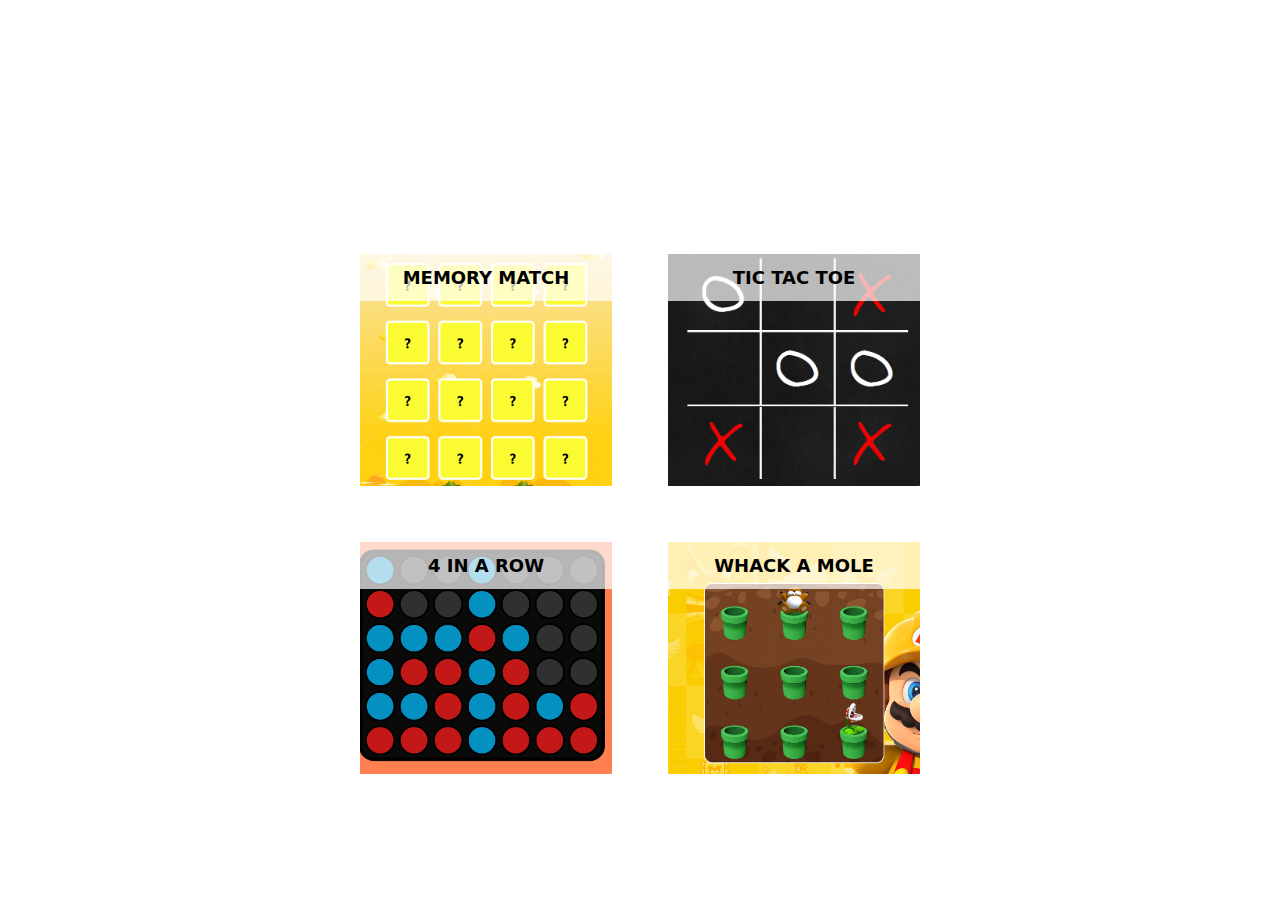
<file: 4 in 1 game/index.html>
<!DOCTYPE html>
<html lang="en">
<head>
    <meta charset="UTF-8">
    <meta name="viewport" content="width=device-width, initial-scale=1.0">
    <link href="https://cdn.jsdelivr.net/npm/bootstrap@5.3.0-alpha3/dist/css/bootstrap.min.css" rel="stylesheet">
    <link rel="stylesheet" href="styles.css">
    <title>4 In One Game</title>
</head>
<body>
    <div class="container">
        <h1>4 in 1 Game</h1>
        <div class="game-grid">
            <div class="game ">
                <a href="memory.html"> 
                    <span class="game-text">MEMORY MATCH</span>
                    <img src="assets/memory.png" alt="Memory match">
                </a>
            </div>
            
            <div class="game">
                <a href="tictac.html"> 
                    <span class="game-text">TIC TAC TOE</span>
                    <img src="assets/tic.png" alt="Tic Tac Toe">
                </a>
            </div>
            
            <div class="game">
                <a href="connect.html"> 
                    <span class="game-text">4 IN A ROW</span>
                    <img src="assets/connect.png" alt="4 In A Row">
                </a>
            </div>
            
            
            <div class="game">
                <a href="whack.html"> 
                    <span class="game-text">WHACK A MOLE</span>
                    <img src="assets/whack.png" alt="Whack A Mole">
                </a>
            </div>
            
            </div>
        </div>
    </div>
</body>
</html>
</file>
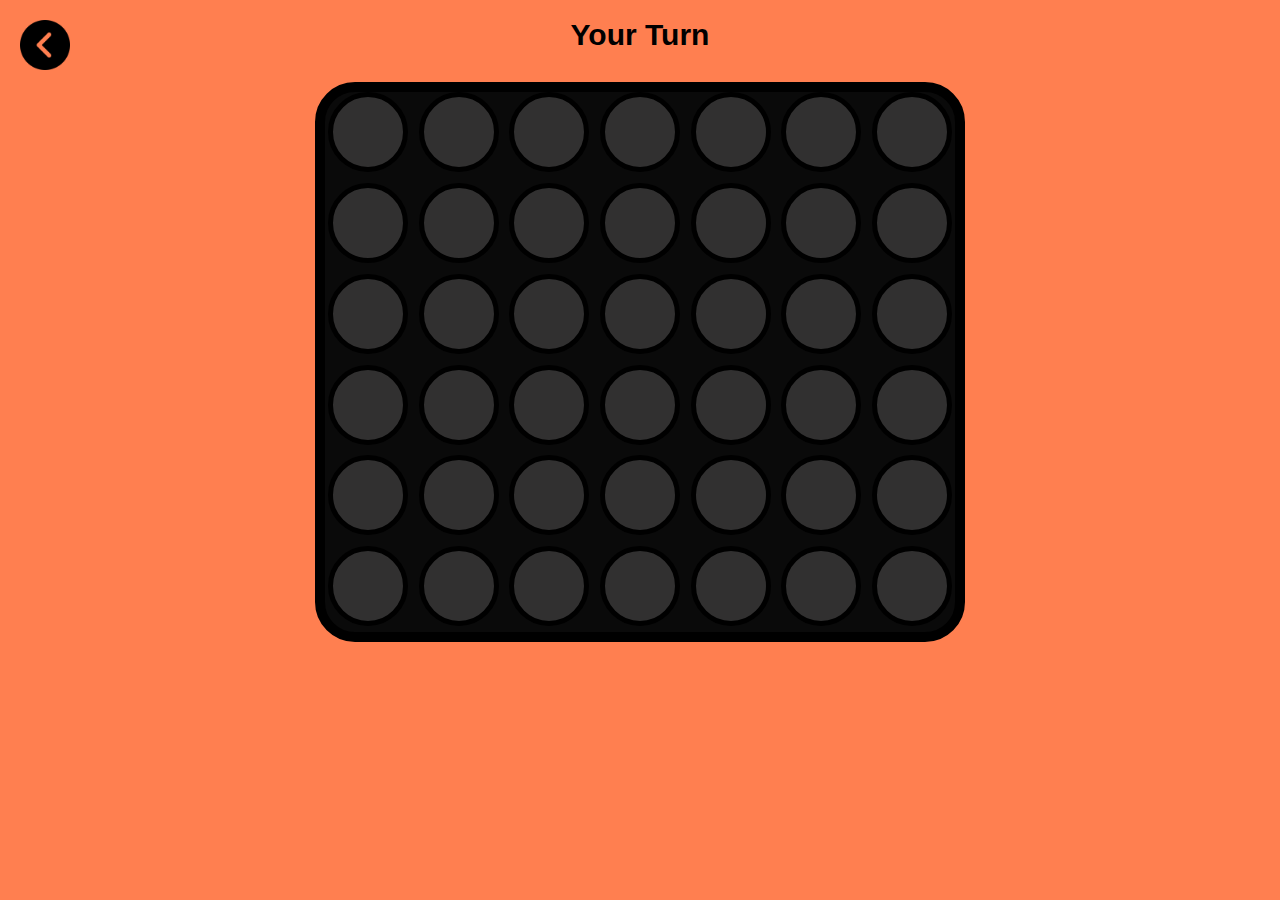
<file: 4 in 1 game/connect.html>
<!DOCTYPE html>
<html lang="en">
<head>
    <meta charset="UTF-8">
    <meta name="viewport" content="width=device-width, initial-scale=1.0">
    <title>Connect Four Game</title>
    <link rel="stylesheet" href="connect.css">
</head>
<body>
    <div id="turn-indicator"></div>
    <div id="board">
    </div>
    <div id="back-img">
        <a href="index.html">
            <img src="assets/previous.png" alt="Back" />
        </a>
    </div>
    <div id="overlay" class="game-result">
        <div id="game-result"></div>
        <div class="game-over-actions">
            <a href="index.html">
                <img src="assets/home.png" alt="Home" id="home-icon">
            </a>
            <button id="play-again">Play Again</button>
        </div>
    </div>

    <script src="connect.js"></script>
</body>
</html>
</file>
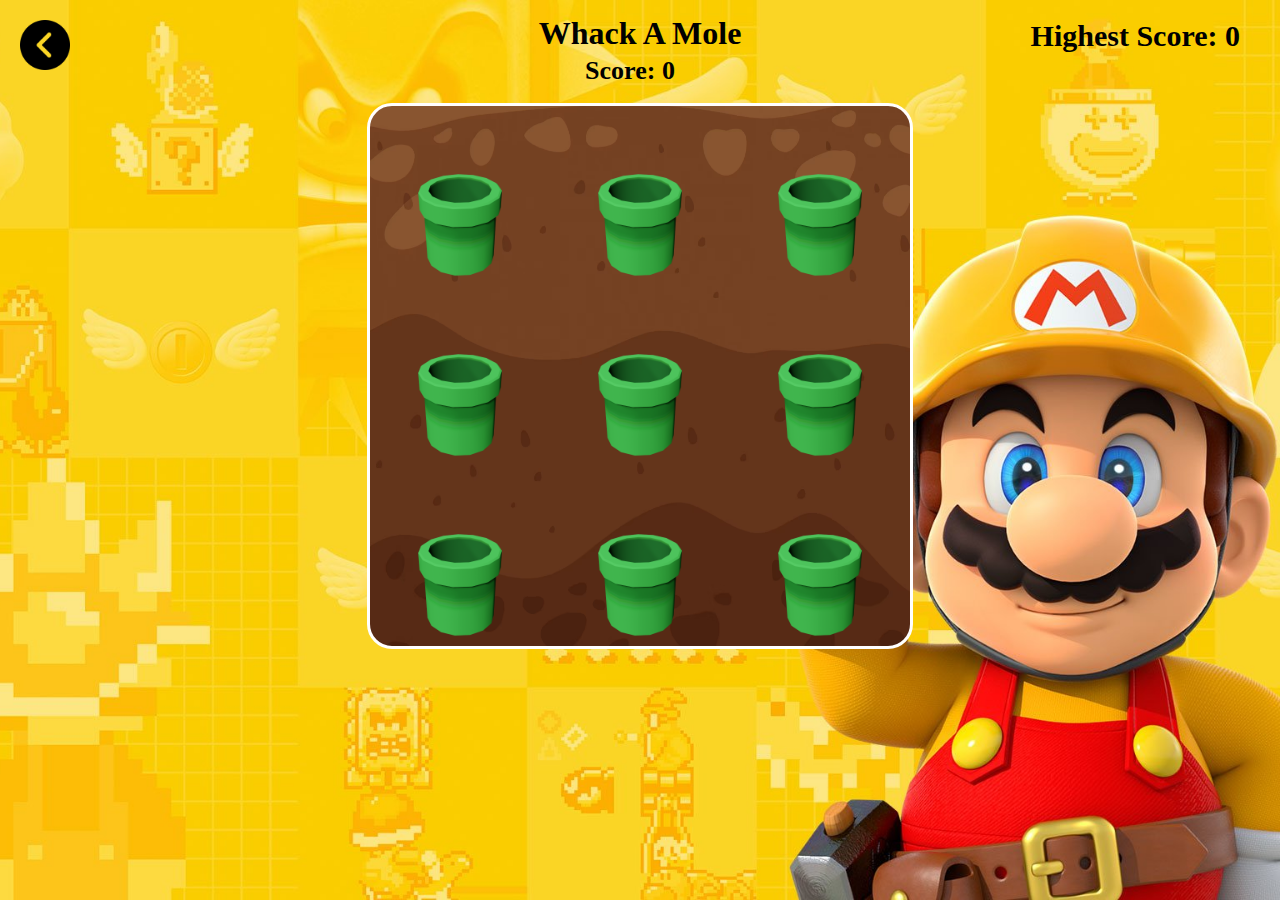
<file: 4 in 1 game/whack.html>
<!DOCTYPE html>
<html lang="en">
<head>
    <meta charset="UTF-8">
    <meta name="viewport" content="width=device-width, initial-scale=1.0">
    <title>Whack A Mole</title>
    <link rel="stylesheet" href="whack.css">
    <script src="whack.js" defer></script>
</head>
<body>
    <h1>Whack A Mole</h1>
    <div id="score-container">
        <h2 id="score">Score: 0</h2>
    </div>
    <div id="highest-score-container">
        <h2 id="highest-score">Highest Score: 0</h2>
    </div>
    <div id="board"></div>

    <div id="back-img">
        <a href="index.html">
            <img src="assets/previous.png" alt="Back" />
        </a>
    </div>
    <div id="game-over-container" style="display: none;">
        <h2 id="game-over-message">Game Over</h2>
        <button id="play-again" onclick="restartGame()">Play Again</button>
    </div>
</body>
</html>
</file>
<file: 4 in 1 game/styles.css>
body {
    background-image: url("https://janschreiber.github.io/img2/black-chalk.jpg");
    display: flex;
    flex-direction: column;
    align-items: center;
    justify-content: center;
    height: 100vh;
    margin: 0;
}

.container {
    display: flex;
    flex-direction: column;
    align-items: center;
    justify-content: center;
    text-align: center;
    padding: 20px;
}

h1 {
    color: white;
    font-size: 60px;
    font-weight: bolder;
    margin-top: 0;
    margin-bottom: 3rem;
}

.game-grid {
    display: grid;
    grid-template-columns: repeat(2, 300px);
    gap: 3rem;
    justify-content: center;
    margin-top: 0.5rem;
}

.game {
    position: relative;
    width: 300px;
    height: 240px;
    border: 4px solid rgb(255, 255, 255);
    background-color: rgb(255, 255, 255);
    border-radius: 5px;
    cursor: pointer;
    overflow: hidden;
    transition: transform 0.3s ease;
}

.game:hover {
    transform: scale(1.05);
}

.game img {
    width: 100%;
    height: 100%;
    object-fit: cover;
    object-position: center;
    transition: transform 0.3s ease;
}

.game-text {
    position: absolute;
    top: 0;
    left: 50%;
    transform: translateX(-50%);
    color: rgb(0, 0, 0);
    font-size: 18px;
    font-weight: bold;
    text-align: center;
    background-color: rgba(255, 255, 255, 0.7);
    width: 100%;
    padding: 10px;
}

@media(max-width: 85em) {
    .game {
        width: 260px;
        height: 240px;
    }
    .game-grid {
        grid-template-columns: repeat(2, 1fr);
    }
}

@media(max-width: 70em) {
    .game {
        width: 260px;
        height: 240px;
    }
    .game-grid {
        grid-template-columns: repeat(2, 1fr);
    }
}

@media(max-width: 50em) {
    .game {
        width: 260px;
        height: 240px;
    }
    .game-text {
        font-size: 12px;
    }
}

@media(max-width: 40em) {
    .game {
        width: 230px;
        height: 200px;
    h1 {
        font-size: 28px;
    }
}

@media(max-width: 34em) {
    .game {
        width: 200px;
        height: 170px;
    }
    h1 {
        font-size: 30px;
    }
}
}
</file>
<file: 4 in 1 game/connect.css>
body {
    font-family: Arial, Helvetica, sans-serif;
    text-align: center;
    transition: background-color 1s ease;
}

#board {
    border-radius: 2.5rem;
    height: 540px;
    width: 630px;
    background-color: rgb(10, 10, 10);
    border: 10px solid black;
    margin: 0 auto;
    display: grid;
    grid-template-columns: repeat(7, 1fr); 
    grid-template-rows: repeat(6, 1fr); 
    gap: 5px;
    justify-items: center;
}

.tile {
    height: 70px;
    width: 70px;
    background-color: rgb(49, 48, 48);
    border-radius: 50%;
    border: 5px solid rgb(0, 0, 0);
    cursor: pointer;
}

.red-piece {
    background-color: rgb(223, 15, 15);
}

.yellow-piece {
    background-color: rgb(4, 145, 193);
}

#turn-indicator {
    font-size: 30px;
    font-weight: bold;
    padding: 10px;
    border-radius: 12px;
    margin-bottom: 20px;
    transition: opacity 1s ease-in-out;
    opacity: 1;
}

.game-result {
    display: flex;
    flex-direction: column;
    justify-content: center;
    align-items: center;
    position: fixed;
    top: 0;
    left: 0;
    width: 100%;
    height: 100%;
    background-color: rgba(0, 0, 0, 0.7);
    color: white;
    font-size: 24px;
    font-weight: bold;
    text-align: center;
    padding: 20px;
    z-index: 1000;
}

#back-img {
    position: absolute;
    top: 20px;
    left: 20px;
    cursor: pointer;
}

#back-img img {
    width: 50px;
    height: 50px;
}

.game-over-actions {
    display: flex;
    justify-content: center;
    gap: 20px;
    align-items: center;
}

#play-again {
    transition: 0.3s ease;
    border-radius: 10px;
    background-color: #474444;
    color: white;
    padding: 15px 15px;
    border: none;
    cursor: pointer;
    font-size: 20px;
}

#play-again:hover {
    background-color: #212122;
}

#home-icon {
    width: 50px;
    height: 50px;
    cursor: pointer;
    transition: transform 0.3s ease, filter 0.3s ease;
    display: block;
    margin: 0 auto;
}

#home-icon:hover {
    filter: grayscale(100%) brightness(80%);
    transform: scale(1.1);
}

@keyframes blink {
    0% {
        background-color: transparent;
    }
    50% {
        background-color: rgb(144, 145, 146);
    }
    100% {
        background-color: transparent;
    }
}

.blinking {
    animation: blink 0.5s ease-in-out 3;
}




@media (max-width:700px) {
    #board {
        width: 90%; 
    }

    .tile {
        max-width: 55px; 
        max-height: 55px;
    }
}



@media (max-width: 550px) {
    #board {
        width: 80%; 
        height: 80%;
    }

    .tile {
        max-width: 40px; 
        max-height: 40px;
    }
}

@media (max-width: 400px) {
    #board {
        width: 50%; 
    }

    .tile {
        max-width: 30px; 
        max-height: 30px;
    }
}
</file>
<file: 4 in 1 game/whack.css>
body {
    font-family: 'Press Start 2P', cursive;
    text-align: center;
    background: url("assets/mario-bg.jpg") no-repeat center center fixed;
    background-size: cover;
    margin: 0;
    padding: 0;
    overflow: hidden;
    display: flex;
    flex-direction: column;
    align-items: center;
}

h1 {
    margin-top: 15px;
}

#score-container {
    display: flex;
    justify-content: center;
    align-items: center;
    margin: -25px 0 0px 0;
    position: relative;
    gap: 2rem;
}

#score {
    font-size: 26px;
    margin-right: 20px;
    margin-top: 0.5rem;
}

#highest-score-container {
    position: absolute;
    right: 40px;
    display: flex;
    align-items: center;
    margin-top: -6px;
}

#highest-score {
    font-size: 30px;
    color: black;
}

#board {
    width: 540px;
    height: 540px;
    margin: -5px auto 0;
    display: grid;
    grid-template-columns: repeat(3, 1fr); 
    grid-template-rows: repeat(3, 1fr); 
    background: url("assets/soil.png");
    background-size: cover;
    border: 3px solid white;
    border-radius: 25px;
}

#board div {
    width: 100%;
    height: 100%;
    background-image: url("assets/pipe.png");
    background-size: cover;
    cursor: default;
}

#board div.monty-mole, #board div.piranha-plant {
    cursor: pointer;
}

#board div img {
    width: 100px;
    height: 100px;
    user-select: none;
}
#back-img {
    position: absolute;
    top: 20px;
    left: 20px;
    cursor: pointer;
}

#back-img img {
    width: 50px; 
    height: 50px;  
}
#back-button {
    position: absolute;
    top: 20px;
    left: 35px;
}

#back-button img {
    width: 40px; 
    height: 40px;
}

button {
    padding: 10px 20px;
    font-size: 16px;
    background-color: #148018;
    color: white;
    border: none;
    border-radius: 5px;
    cursor: pointer;
}

button:hover {
    background-color: #0c9311;
}

/* Media Queries*/
@media (max-width: 1200px) {
    #board {
        width: 80%;
        height: 80%;
    }

    #board div {
        width: 140px;
        height: 140px;
        top:50rem;
    }

    #score-container {
        gap: 1rem;
        margin-top: -15px;
    }

    #score {
        font-size: 22px;
    }

    #highest-score-container {
        margin-top: 0.1rem;
        right: 20px;
    }

    #highest-score {
        font-size: 24px;
    }

    button {
        font-size: 14px;
        padding: 8px 16px;
    }

    #back-button img {
        width: 35px;
        height: 35px;
    }

    #board div.monty-mole img, #board div.piranha-plant img {
        width: 80px;
        height: 80px;
    }
}

@media (max-width: 992px) {
    h1{
        font-size: 30px;
    }
    #board {
        width: 70%;
        height: 70%;
    }

    #board div {
        width: 120px;
        height: 120px;
    }

    #score-container {
        gap: 0.5rem;
        margin-top: -10px;
    }

    #score {
        font-size: 23px;
    }

    #highest-score-container {
        right: 10px;
    }

    #highest-score {
        font-size: 23px;
    }

    button {
        font-size: 14px;
        padding: 8px 16px;
    }

    #back-button img {
        width: 30px;
        height: 30px;
    }

    #board div.monty-mole img, #board div.piranha-plant img {
        width: 70px; 
        height: 70px;
    }
}

@media (max-width: 768px) {
    h1{
        font-size: 25px;
    }
    #board {
        width: 90%;
        height: 90%;
    }

    #board div {
        width: 100px;
        height: 100px;
    }

    #score-container {
        gap: 0.5rem;
        margin-top: -1rem;
    }

    #score {
        font-size: 22px;
    }

    #highest-score-container {
        right: 5px;
    }

    #highest-score {
        font-size: 20px;
    }

    button {
        font-size: 12px;
        padding: 6px 12px;
    }

    #back-button img {
        width: 28px;
        height: 28px;
    }

    #board div.monty-mole img, #board div.piranha-plant img {
        width: 60px; 
        height: 60px;
    }
}

@media (max-width: 576px) {
    h1{
        font-size: 23px;
    }
    #board {
        width: 95%;
        height: auto;
    }

    #board div {
        width: 90px;
        height: 90px;
    }

    #score-container {
        gap: 0.5rem;
        margin-top: 10px;
    }

    #score {
        font-size: 18px;
        margin-top: -1rem;
    }

    #highest-score-container {
        margin-top: 0.3rem;
        right: 5px;
    }

    #highest-score {
        font-size: 18px;
    }

    button {
        font-size: 12px;
        padding: 6px 12px;
    }

    #back-button img {
        width: 25px;
        height: 25px;
    }

    #board div.monty-mole img, #board div.piranha-plant img {
        width: 50px; 
        height: 50px;
    }
}

@media (max-width: 400px) {
    h1{
        font-size: 20px;
    }
    #board {
        width: 100%;
        height: auto;
    }

    #board div {
        width: 80px;
        height: 80px;
    }

    #score-container {
        gap: 0.5rem;
        margin-top: 15px;
    }

    #score {
        font-size: 14px;
    }

    #highest-score-container {
        right: 5px;
    }

    #highest-score {
        font-size: 10px;
    }

    button {
        font-size: 12px;
        padding: 6px 12px;
    }

    #back-button img {
        width: 20px;
        height: 20px;
    }

    #board div.monty-mole img, #board div.piranha-plant img {
        width: 40px; 
        height: 40px;
    }
}
</file>
